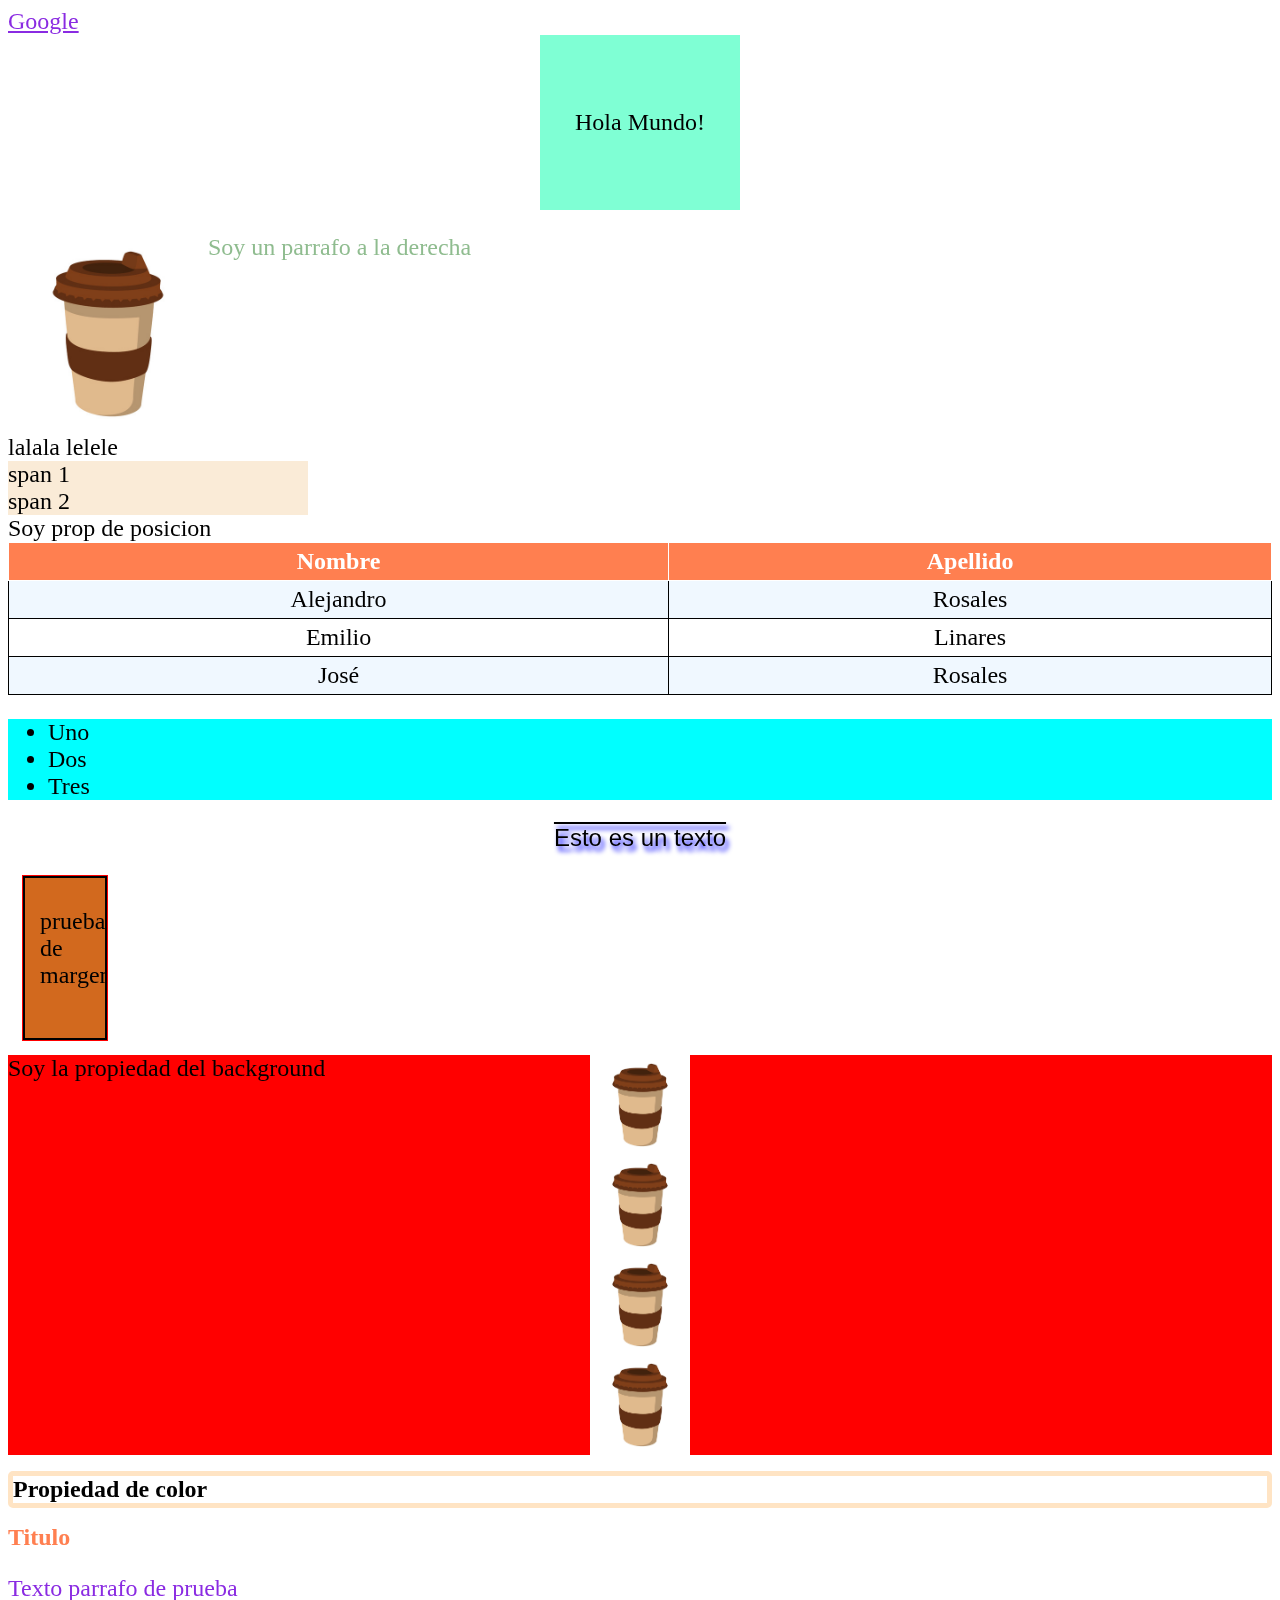
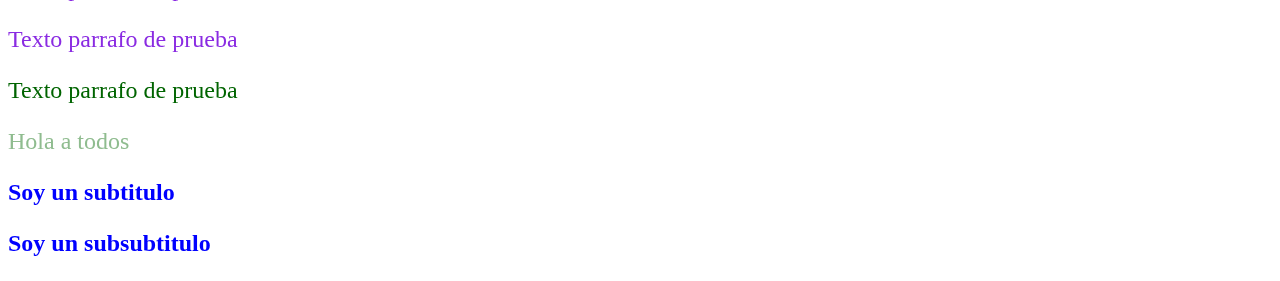
<file: CSS/index.html>
<!DOCTYPE html>
<html>
<head>
    <a href="https://www.google.es">Google</a>
    <title>Document</title>
    <!-- Importar archivo css -->
    <link rel="stylesheet" href="estilo.css" />
</head>
<body>
    <section class="center">
        <p>Hola Mundo!</p>
    </section>

    <div class="container">
        <img src="coffe.png" class="left"/>
        <p>Soy un parrafo a la derecha</p>
    </div>

    <div class="inline">lalala</div>
    <div class="inline">lelele</div>
    <span>span 1</span>
    <span>span 2</span>

    <article id="position">Soy prop de posicion</article>

    <table>
        <tr>
            <th>Nombre</th>
            <th>Apellido</th>
        </tr>
        <tr>
            <td>Alejandro</td>
            <td>Rosales</td>
        </tr>
        <tr>
            <td>Emilio</td>
            <td>Linares</td>
        </tr>
        <tr>
            <td>José</td>
            <td>Rosales</td>
        </tr>
    </table>

    <ul>
        <li>Uno</li>
        <li>Dos</li>
        <li>Tres</li>
    </ul>

    <p class="text">Esto es un texto</p>
    <div class="margen">
        prueba de margen
    </div>
    <article id="fondo">
        Soy la propiedad del background
    </article>
    <h1 class="color">Propiedad de color</h1>
    <h1 id="titulo">Titulo</h1>
    <p class="texto">Texto parrafo de prueba</p>
    <p class="texto especial">Texto parrafo de prueba</p>
    <p class="especial">Texto parrafo de prueba</p>

    <div>
        <p>Hola a todos</p>
        <h2>Soy un subtitulo</h2>
        <h3>Soy un subsubtitulo</h3>
    </div>
</body>
</html>
</file>
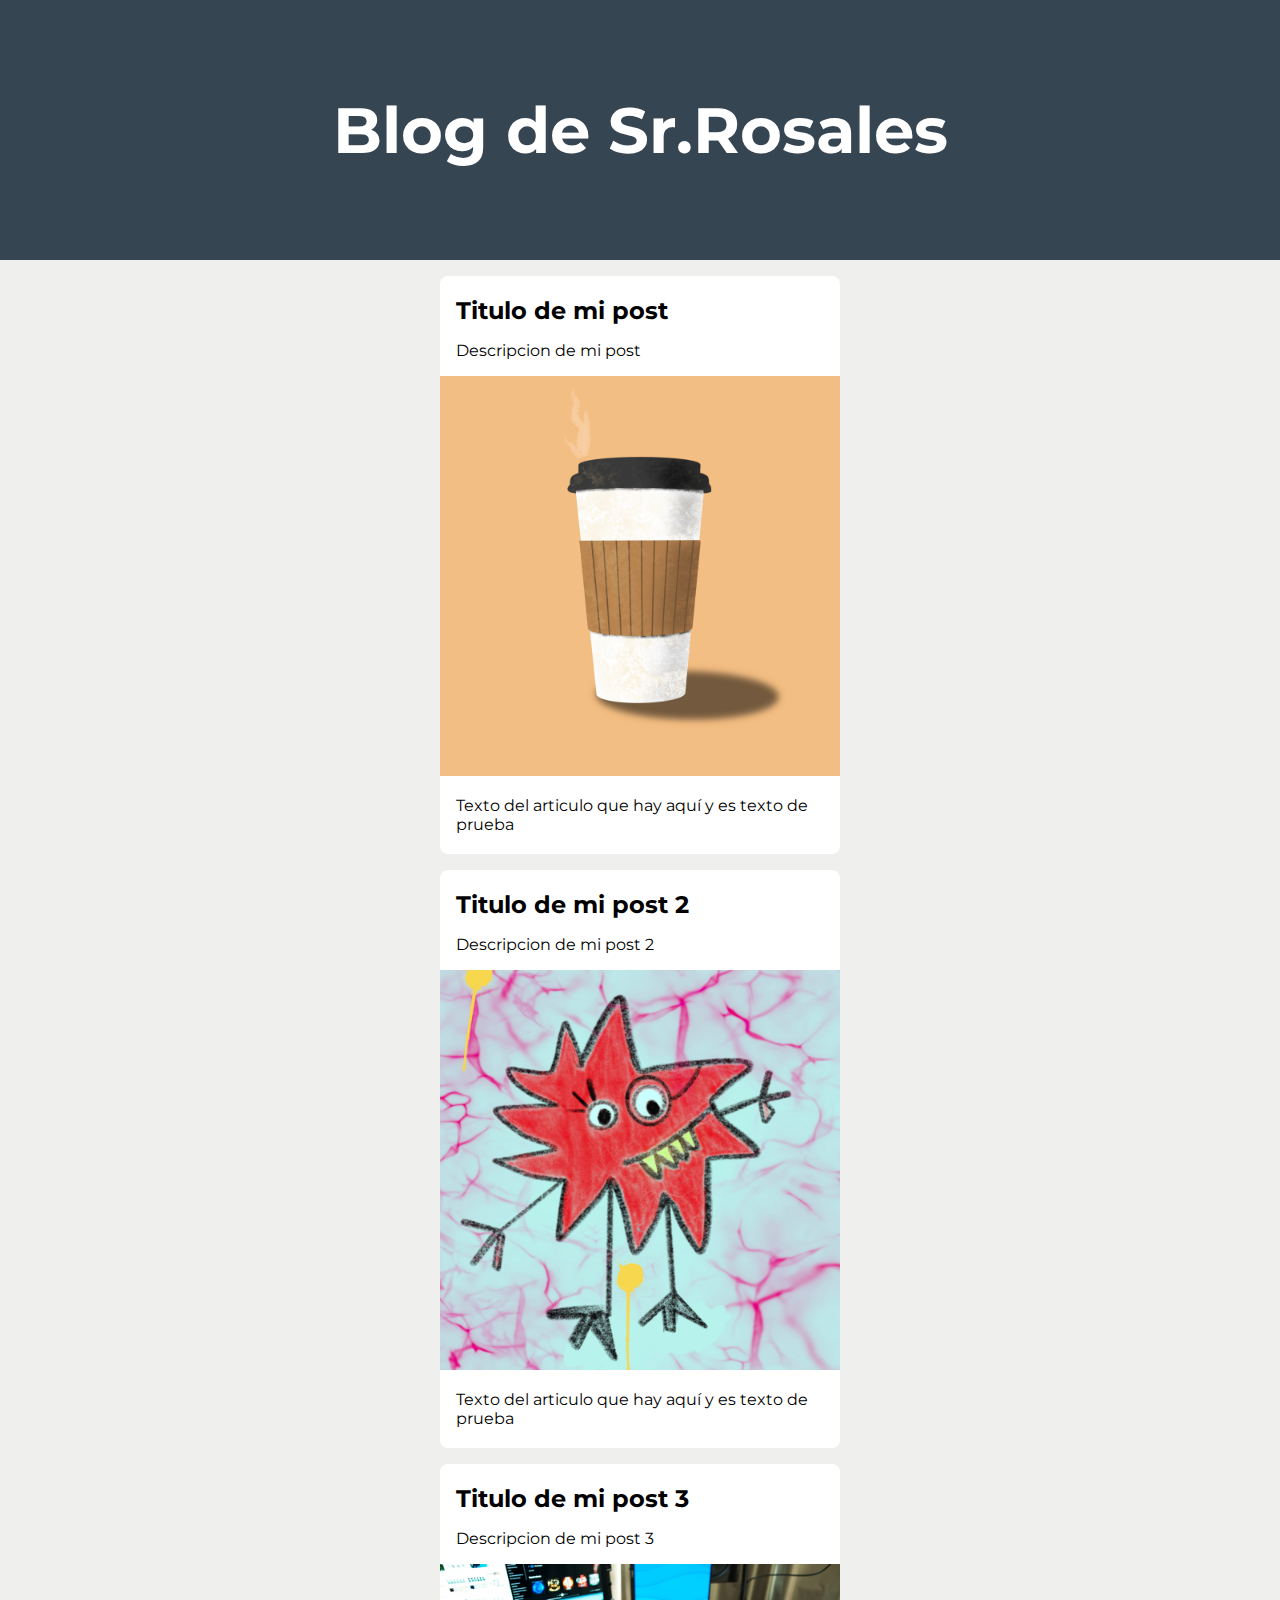
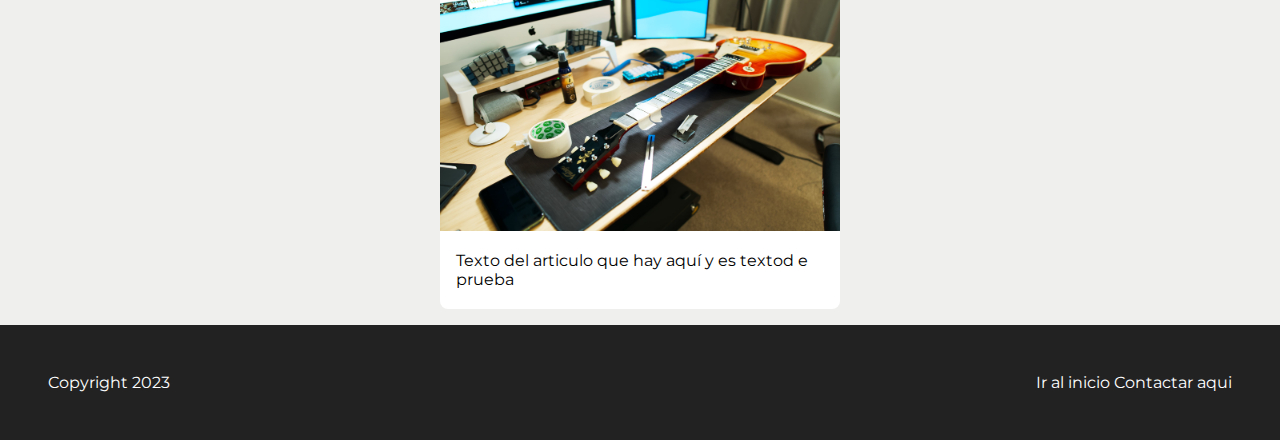
<file: CSS/Blog CSS/index.html>
<!DOCTYPE html>
<html>
<head>
    <title>Mi Primer Blog</title>
    <link rel="preconnect" href="https://fonts.googleapis.com">
    <link rel="preconnect" href="https://fonts.gstatic.com" crossorigin>
    <link href="https://fonts.googleapis.com/css2?family=Montserrat:wght@400;700&display=swap" rel="stylesheet">
    <link rel="stylesheet" href="blog.css"/>
</head>
<body>
    <!-- Etiqueta para agrupar Links, imagen o logo -->
    <header>
        <h1 id="titulo">Blog de Sr.Rosales</h1>
    </header>

    <!-- Etiqueta para definir secciones en mi web -->
    <section class="container">

        <!-- Etiqueta para definir contenido de forma independiente -->
        <article class="post">
            <h2>Titulo de mi post</h2>
            <p>Descripcion de mi post</p>
            <img src="img/coffee.png" width="400"/>
            <p>Texto del articulo que hay aquí y es texto de prueba</p>
        </article>

        <article class="post">
            <h2>Titulo de mi post 2</h2>
            <p>Descripcion de mi post 2</p>
            <img src="img/monster.png" width="400"/>
            <p>Texto del articulo que hay aquí y es texto de prueba</p>
        </article>

        <article class="post">
            <h2>Titulo de mi post 3</h2>
            <p>Descripcion de mi post 3</p>
            <img src="img/guitarra.png" width="400"/>
            <p>Texto del articulo que hay aquí y es textod e prueba</p>
        </article>
    </section>

    <!-- Etiqueta de pie de página -->
    <footer>
        <!-- Froma de redireccionar al inicio a la web -->
        <section>
            <a href="#titulo">Ir al inicio</a>
            <a href="mailto:alexroscan@hotmail.com">Contactar aqui</a>
        </section>
        <p>Copyright 2023</p>
    </footer>
</body>
</html>
</file>
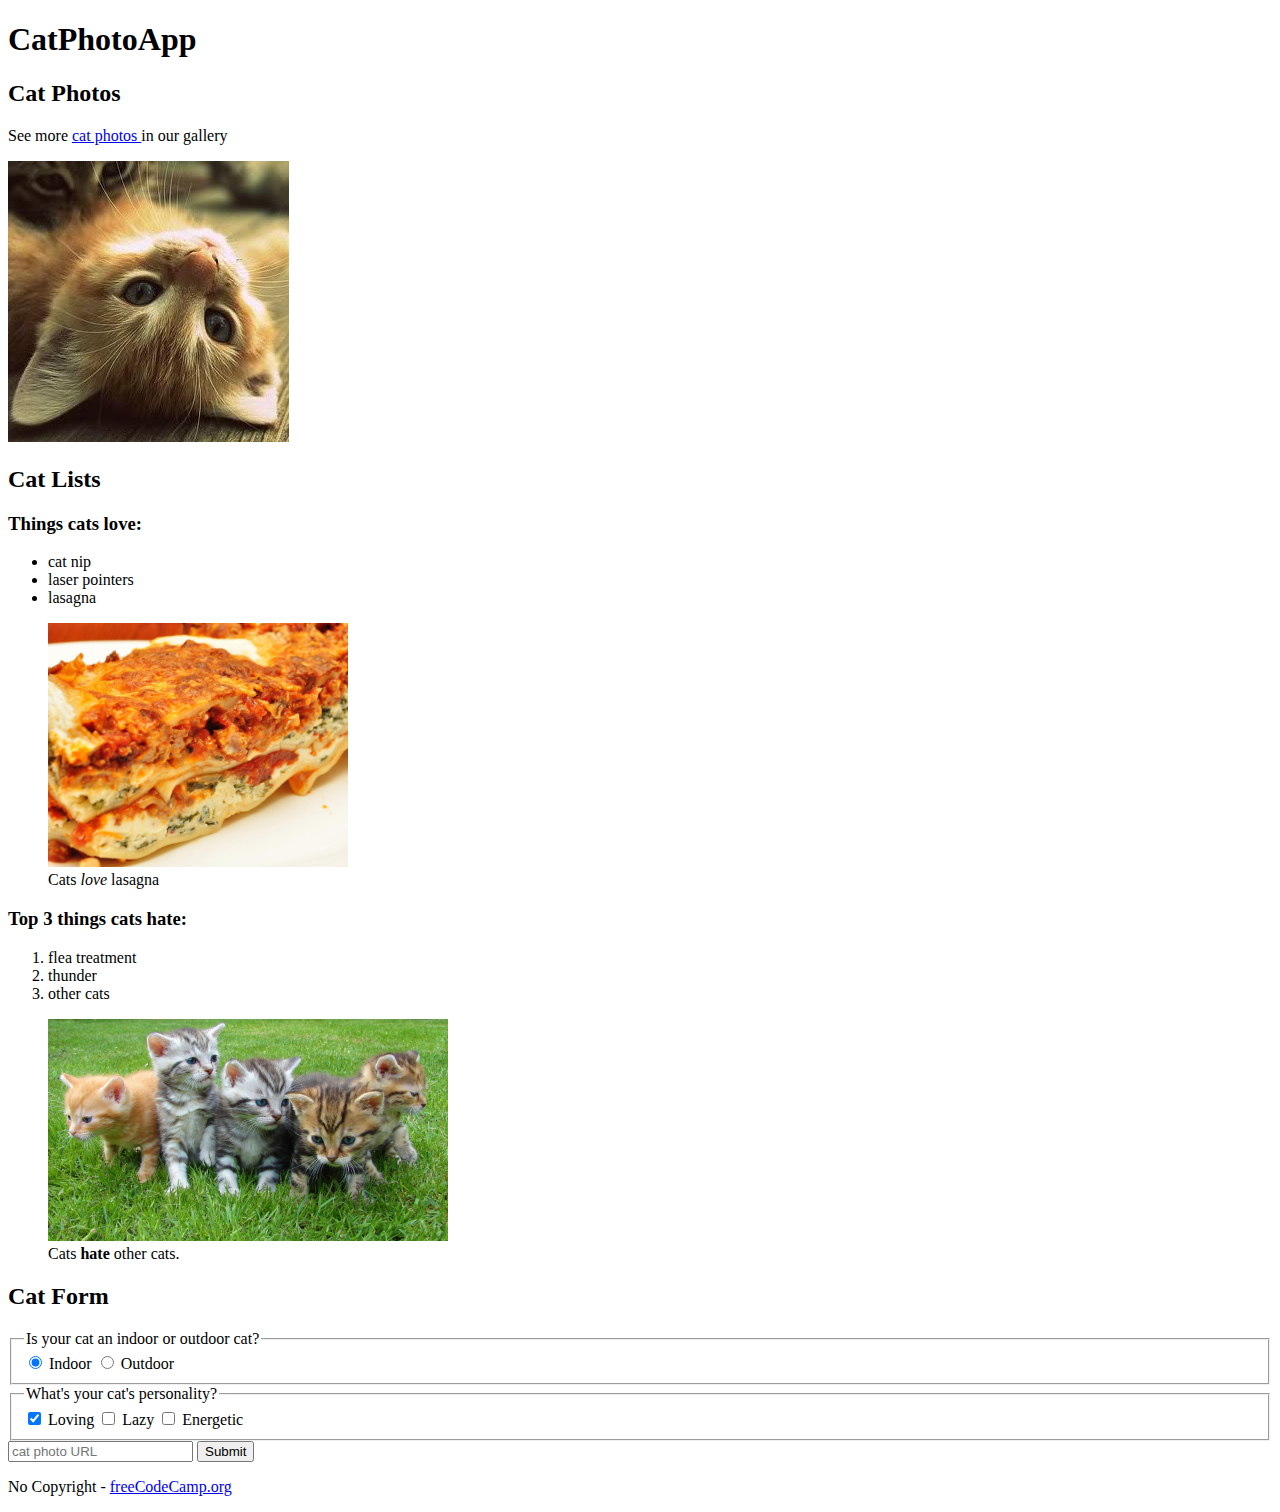
<file: Curso HTML y CSS/1. HTML: Web de Gatos/index.html>
<!DOCTYPE html>
<html lang="en-es">
<head>
    <meta charset="UTF-8">
    <meta name="viewport" content="width=device-width, initial-scale=1.0">
    <title>CatPhotApp</title>
</head>
<body>

    <!-- Paso 59: Agrega un head -->
    <head>
        <!-- Paso 60: Añade un elemento title -->
        <title>
            CatPhotoApp
        </title>
    </head>

    <!-- Paso 5: Encapsular en main la sección principal -->
    <!-- Paso 13: Anida en un sections los elementos h2, p y a-->
    <main>
        <!-- Paso 1: Titulo de la web con etiqueta h1 -->
        <h1>CatPhotoApp</h1>

        <section>
            <!-- Paso 2: Añadir un encabezado h2 debajo de h1 -->
            <h2>Cat Photos</h2>

            <!-- Pase 3: Crear un párrafo -->
            <!-- Paso 4: Añadir un comentario  -->
            <!-- TODO: Add link to cat photos -->
            <!-- Paso 10: Convierte una palabra en un enlace -->
            <!-- Paso 11: Alade un atributo target con el parámetro _blank -->
            <p>See more <a href="https://freecatphotoapp.com" target="_blank">cat photos </a>in our gallery</p>

            <!-- Paso 8: Agregar un elemento enlace despues del párrafo:
                Paso 9: Agregar un texto al enlace:
            <a href="https://freecatphotoapp.com">link to cat pictures</a> -->

            <!-- Paso 6: Añadir un elemento imagen con img -->
            <!-- Paso 7: Añadir un alt al elemento img -->
            <!-- Paso 12: Convierte la imagen en un enlace tambien -->
            <a href="https://freecatphotoapp.com"><img src="img/relaxing-cat.jpg" alt="A cute orange cat lying on its back"></a>
        </section>

        <!-- Paso 14: Crea un nuevo section -->
        <section>
            <!-- Paso 15: Añade un h2 -->
            <h2>Cat Lists</h2>

            <!-- Paso 16: Añade un h3 -->
            <h3>Things cats love:</h3>

            <!-- Paso 17: Añade una lista desordenada con ul -->
            <ul>
                <!-- Paso 18: Añade elemntos con li -->
                <li>cat nip</li>
                <li>laser pointers</li>
                <li>lasagna</li>
            </ul>

            <!-- Paso 19: Añade una imagen con src y alt -->
            <!-- Paso 20: Anidar la imagen en un figure -->
            <figure>
                <img src="img/lasagna.jpg" alt="A slice of lasagna on a plate.">
            
                <!-- Paso 21: Añade una descripción con figcaption -->
                <!-- Paso 22: Enfatizar la palabra love con em -->
                <figcaption>Cats <em>love</em> lasagna</figcaption>
            </figure>

            <!-- Paso 22: Añade otro h3 -->
            <h3>Top 3 things cats hate:</h3>

            <!-- Paso 23: Añade una lista ordenada con ol -->
            <ol>
                <li>flea treatment</li>
                <li>thunder </li>
                <li>other cats</li>
            </ol>

            <!-- Paso 24: Añade un figure -->
            <figure>
                <!-- Paso 25: Añade una imagen con src y alt -->
                <img src="img/cats.jpg" alt="Five cats looking around a field">
            
                <!-- Paso 26: Añade un figcaption -->
                <!-- Paso 27: Remarca en negrita la palabra hate -->
                <figcaption> Cats <strong>hate</strong> other cats.</figcaption>
            </figure>
        </section>

        <!-- Paso 28: Añade otro nuevo section -->
        <section>
            <!-- Paso 29: Añade un h2 -->
            <h2>Cat Form</h2>

            <!-- Paso 30: Añade un formulario con form -->
            <!-- Paso 31: Añade un action para almacenar los datos -->
            <form action="https://freecatphotoapp.com/submit-cat-photo">

                <!-- Paso 38: Crea un radio buttom -->
                <!-- Paso 39: Anida tu radio button -->
                <!-- Paso 40: Añade un id al radio button -->
                <!-- Paso 44: Anida ambos radio button con fieldset -->
                <!-- Paso 55: Haz que el primer radio button y checkbox esten seleccionado por defecto -->
                <fieldset>

                    <!-- Paso 45: Añade una leyenda con la etiqueta legend -->
                    <legend>Is your cat an indoor or outdoor cat?</legend>

                    <label>
                        <input type="radio" id="indoor" name="indoor-outdoor" value="indoor" checked> Indoor
                    </label>
    
                    <!-- Paso 41: Crea otro radio button igual al de arriba pero llamado outdoor -->
                    <!-- Paso 42: Añadir un name a cada radio button del mismo nombre -->
                    <!-- Paso 43: Añade un value a ambos radio buttom -->
                    <label>
                        <input type="radio" id="outdoor" name="indoor-outdoor" value="outdoor"> Outdoor 
                    </label>
                </fieldset>

                <!-- Paso 46: Añade otro elemento fieldset -->
                <fieldset>
                    <!-- Paso 47: Añade una leyenda -->
                    <legend>What's your cat's personality?</legend>

                    <!-- Paso 48: Añade un input de tipo checkbox con opcion loving -->
                    <!-- Paso 49: Añade un id -->
                    <!-- Paso 50: Asocia la palabra Loving con un label al input -->
                    <!-- Paso 51: Añade un name al input de tipo personality -->
                    <!-- Paso 54: Añade a cada checkbox su value correspondiente -->
                    <input type="checkbox" id="loving" name="personality" value="loving" checked> <label for="loving"> Loving</label>

                    <!-- Paso 52: Añade otro checkbox Lazy -->
                    <input type="checkbox" id="lazy" name="personality" value="lazy"> <label for="lazy">Lazy</label>
                
                    <!-- Paso 53: Añade otro checkbox Energetic -->
                    <input type="checkbox" id="energetic" name="personality" value="energetic"> <label for="energetic">Energetic</label>
                
                </fieldset>

                <!-- Paso 31: Añade un input -->
                <!-- Paso 32: Añade un type de tipo texto -->
                <!-- Paso 33: Añade un campo de texto con name -->
                <!-- Paso 34: Añade un texto provisional con placeholder -->
                <!-- Paso 35: Añade un required para obligar que se rellene el campo -->
                <input type="text" name="catphotourl" placeholder="cat photo URL" required>

                <!-- Paso 36: Añade un elemento button -->
                <!-- Paso 37: Añade un type de submit para asegurar que envie el formulario -->
                <button type="submit">Submit</button>
            </form>
        </section>

    </main>

    <!-- Paso 56: Añadir un pie de página -->
    <footer>
        <!-- Paso 57: Añade un texto -->
        <!-- Paso 58: Convierte en enlace una parte del texto -->
        <p>No Copyright - <a href="https://www.freecodecamp.org">freeCodeCamp.org</a></p>
    </footer>

</body>
</html>
</file>
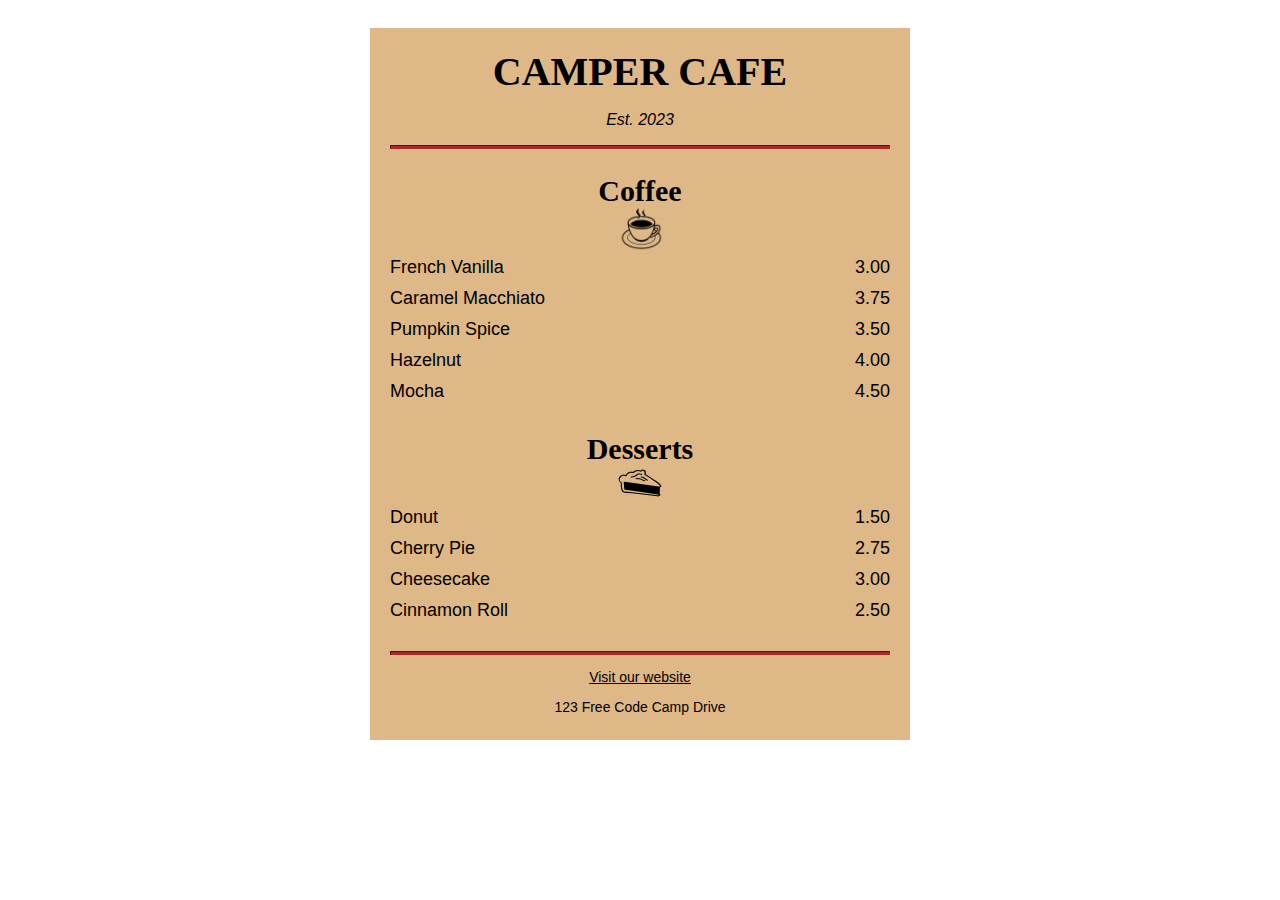
<file: Curso HTML y CSS/2. CSS - Menú Cafetería/MenuCafeteria.html>
<!DOCTYPE html>
<html lang="en-es">
<head>
    <meta charset="UTF-8">
    <meta name="viewport" content="width=device-width, initial-scale=1.0">
    <link rel="stylesheet" href="styles.css">
    <!-- Paso 12: Añadiendo esta linea meta para que se vea similiar en varios dispositivos -->
    <meta name="viewport" content="width=device-width, initial-scale=1.0" />
    <!-- Paso 1: Añadir un titulo a la web -->
    <title>Cafe Menu</title>

    <!-- Paso 7: Crear un elemento Style -->
    <!-- Paso 8: Centra el texto del h1 -->
    <!-- Paso 9: Centra h2 y p con nuevos selectores:
    h1{
            text-align: center;
        }

        h2{
            text-align: center;
        }

        p{
            text-align: center;
        }
    -->
    <!-- Paso 10: Centra todos los textos con 1 solo selector:
        h1, h2, p{
            text-align: center;
        }
    -->
    <!-- Paso 11: Crea un archivo css, vinculalo al html y copia lo hecho anteriormente -->
</head>
<body>

    <!-- Paso 15: Crea un div con id=Menu envolviendo todo el main -->
    <div class="menu">

        <!-- Paso 2: Añadir un main -->
        <main>

            <!-- Paso 3: Añadir un h1 con el texto CAMPER CAFE -->
            <h1>CAMPER CAFE</h1>

            <!-- Paso 4: Añadir fecha de fundación de la cafetería -->
            <p class="established">Est. 2023</p>

            <!-- Paso 52: Añade una linea divisoria con hr -->
            <hr>

            <!-- Paso 5: Crear 1 section -->
            <section>

                <!-- Paso 6: Crear un h2 que diga Coffee -->
                <h2>Coffee</h2>

                <!-- Paso 69: Añade una imagen -->
                <img src="img/coffee.jpg" alt="coffee icon">

                <!-- Paso 22: Añade un article -->
                <!-- Paso 29: Añade una clase item al article -->
                <!-- Paso 32: A los demas articles y p añadele sus clases correspondientes como en el primer article -->
                <article class="item">

                    <!-- Paso 23: Añade dos textos con un tipo de cafe y luego un precio -->
                    <!-- Paso 25: Agrega una clase flavor al primer p -->
                    <!-- Paso 27: Agrega una clase price al segundo p-->
                    <p class="flavor">French Vanilla</p><p class="price">3.00</p>

                </article>

                <!-- Paso 24: Añade mas articles con mas cafes y precios -->
                <article class="item">

                    <p class="flavor">Caramel Macchiato</p><p class="price">3.75</p>

                </article>

                <article class="item">

                    <p class="flavor">Pumpkin Spice</p><p class="price">3.50</p>

                </article>

                <article class="item">

                    <p class="flavor">Hazelnut</p><p class="price">4.00</p>

                </article>

                <article class="item">

                    <p class="flavor">Mocha</p><p class="price">4.50</p>

                </article>

            </section>

            <!-- Paso 34: Añade otro section para los postres-->
            <section>

                <!-- Paso 35: Añade un h2 que diga Desserts -->
                <h2>Desserts</h2>

                <!-- Paso 71: Añade una imagen para los postres -->
                <img src="img/pie.jpg" alt="pie icon">

                <!-- Paso 36: Añade un article de clase item -->
                <article class="item">

                    <!-- Paso 37: Añade un postre y su precio con las clases dessert y price -->
                    <p class="dessert">Donut</p><p class="price">1.50</p>

                </article>

                <!-- Paso 39: Añade mas postres con sus clases correspondientes -->
                <article class="item">

                    <p class="dessert">Cherry Pie</p><p class="price">2.75</p>
                
                </article>

                <article class="item">

                    <p class="dessert">Cheesecake</p><p class="price">3.00</p>

                </article>

                <article class="item">

                    <p class="dessert">Cinnamon Roll</p><p class="price">2.50</p>

                </article>

            </section>

        </main>

        <!-- Paso 56: Añade un separador -->
        <hr class="bottom-line">

        <!-- Paso 49: Añade un pie de página -->
        <footer>

            <!-- Paso 50: Añade un anchor con un texto -->
            <p><a href="https://www.freecodecamp.org">Visit our website</a></p>

            <!-- Paso 51: Añade otro p -->
            <p class="address">123 Free Code Camp Drive</p>

        </footer>
    </div>

</body>
</html>
</file>
<file: CSS/estilo.css>
/*Selector de id titulo*/
#titulo{
    color: coral;
}

/*Selector de la clase especial*/
p.especial{
    color: darkgreen;
}

/*Selector de la clase texto*/
p.texto{
    color: blueviolet;
}

/*Selector del objeto div etiqueta p*/
div p {
    color: darkseagreen;
}

/*Selector del objeto div etiquetas h2 y h3*/
div h2, div h3{
    color: blue;
}

/*Selector universal*/
* {
    font-size: 24px;
   /*  color: black; */
}

/*Selector añadir borde*/
.color{
    /* border: 5px black solid; */
    border-style: solid;
    border-color: bisque;
    border-radius: 5px;
    border-width: 5px;
}

/*Selector añadir background*/
#fondo{
    background-color: beige;
    height: 400px;
    /*opacity: 0.3; */
    background: #f00 url('coffe.png') repeat-y center bottom / 100px 100px;

}

/*Selector añadir margen*/
.margen{
    background-color: chocolate;
    margin: 15px;
    padding: 30px 15px;
    border: solid 2px black;
    height: 100px;
    width: 50px;
    overflow: scroll;
    outline: 1px solid red;
}

.text{
    font-family: Arial, Helvetica, sans-serif;
    text-align: center;
    text-decoration: overline;
    text-shadow: 3px 5px 5px blue;
}

/*Selector de enlace no visitado*/
a:link{
    color: blueviolet;
}

/*Selector de enlace visitado*/
a:visited{
    color: grey;
}

/*Selector de enlace cuando posiciono el raton encima*/
a:hover{
    color: yellow;
}

/*Selector de enlace cuando pincho el raton encima*/
a:active{
    color: red;
}

/*Selector de lista*/
ul{
    background-color: cyan;
    /* list-style-type: none;
    padding-left: 0%; */
}

/*Selector de tabla*/
table{
    width: 100%;
    border-collapse: collapse;
}

/*Selector de filas y columnas de tabla*/
th, td{
    border: solid 1px;
    padding: 5px;
    text-align: center;
}

/*Editar titulos*/
th{
    background-color: coral;
    color: white;
    text-align: center;
}

/*Ponerle background a las filas pares*/
tr:nth-child(even){
    background-color: aliceblue;
}

/*Poner color coral de Background cuando seleccione una fila*/
tr:hover{
    background-color: coral;
    cursor: pointer;
}

span{
    display: block;
    max-width: 300px;
    background-color: antiquewhite;
}

.inline{
    display: inline;
}

/*Ajustar posicion*/
#position{
    position: sticky;
    left: 20px;
    top: 25px;
}

.left{
    float: left;
    width: 200px;
    height: 200px;
}

.right{
    float: right;
}

.container{
    height: 200px;
}

/*Centrar objeto*/
.center{
    padding: 50px 0;
    text-align: center;
    width: 200px;
    margin: 0 auto;
    background-color: aquamarine;
}
</file>
<file: CSS/Blog CSS/blog.css>
html{
    font-family: 'Montserrat', sans-serif;
}

body{
    margin: 0;
    background-color: #efefee;
}

header{
    background-color: #364552;
    color: white;
    padding: 3rem 2rem;
}

#titulo{
    font-size: 4rem;
    text-align: center;
}

.container{
    width: 400px;
    margin: 0 auto;
}

.post{
    transition: box-shadow 0.3s ease;
    background-color: #fff;
    margin: 1rem 0;
    border-radius: 0.5rem;
    padding: 0.25rem 0;
    cursor: pointer;
}

.post:hover{
    box-shadow: 0 0.1rem 0.4rem grey;
}

.post h2, .post p{
    margin: 1rem;
}

footer{
    background-color: #222;
    padding: 3rem;
    color: white;
}
 
footer section{
    float: right;
}

footer p{
    margin: 0;
}

footer a{
    transition: color 0.3s ease;
    color: white;
    text-decoration: none;
}

footer a:hover{
    color: cornflowerblue;
}
</file>
<file: Curso HTML y CSS/2. CSS - Menú Cafetería/styles.css>
h1, h2, p{
    text-align: center;
}

/*
Paso 13: Añade un color de fondo a la web marron para el body 
Paso 14: Cambialo al color burlywood
Paso 21: Añade una imagen como fondo 
Paso 44: Cambia el valor de la fuente
Paso 57: Añade un paddin de 20px
*/

body{
    background-image: url(https://img.freepik.com/free-photo/background-roasted-fresh-brown-coffee-beans-perfect-cool-wallpaper_181624-9592.jpg);
    font-family: sans-serif;
    padding: 20px;
}

/*
Paso 45: Cambias las fuentes de los h1 y h2
Paso 46: Añade una fuente de respaldo de tipo serif 
*/

h1, h2{
    font-family: Impact, serif;
}

/*
Paso 47: Añadele una clase a el texto East. 2023 y cambia el estilo a italic
*/

.established {
    font-style: italic;
}

/*
Paso 48: Cambia el tamaño de la fuenta de h1 a 40px y de h2 a 30px
Paso 66: Cambia el margin top a 0px
Paso 67: Cambia el margin bottom a 15px
*/

h1{
    font-size: 40px;
    margin-top: 0;
    margin-bottom: 15px;
}

h2{
    font-size: 30px;
}

/*
Paso 16: Al id menu dale un tamaño de 300px
Paso 17: Comenta el color del body y añade uno para menu
Paso 18: Cambia el width a 80%
Paso 19: Centra el menu con margin-left y right
Paso 20: Cambia menu de id a una clase 
Paso 40: Añade padding left y right con 20px
Paso 41: Añade un padding top y botton de 20px
Paso 42: Haciendo padding: 20px haces los 4 padding en 1
Paso 43: Añade un max-with al menu
*/

.menu {
    width: 80%;
    background-color: burlywood;
    margin-left: auto;
    margin-right: auto;
    padding: 20px;
    max-width: 500px;
}

/*
Paso 26: Alinea el texto p de clase flavor a la derecha
Paso 31: Añade un width de 49% a flavor y price
Paso 33: Cambia el width de flavor a 75 y el de price a 25
Paso 38: Añade la clase dessert al elemento flavor
*/

.flavor, .dessert{
    text-align: left;
    width: 75%;
}

/*
Paso 28: Alinea a la izquierda el texto de la clase price
*/

.price{
    text-align: right;
    width: 25%;
}

/*
Paso 30: Añade una propiedad display de inline-block a la clase item elemento p
Paso 58: Añade un padding top y bottom de 5px a los textos p
Paso 59: Cambia el tamaño del texto a 18px
*/

.item p{
    display: inline-block;
    margin-top: 5px;
    margin-bottom: 5px;
    font-size: 18px;
}

/*
Paso 53: Al hr cambiale la altura a 2px
Paso 54: Añadele un color de fondo brown
Paso 55: Haz que el color del borde sea igual al color de fondo
*/

hr{
    height: 2px;
    background-color: brown;
    border-color: brown;
}

/*
Paso 60: En el segundo hr creale una clase y cambia su margin-top
*/

.bottom-line{
    margin-top: 25px;
}

/*
Paso 61: Al footer cambia el tamaño del texto a 14px
*/

footer{
    font-size: 14px;
}

/*
Paso 62: Cambia el color del enlace del footer a negro
*/

a{
    color: black;
}

/*
Paso 63: Agrega al enlace que cambie a color black cuando este ya se ha visitado
*/

a:visited{
    color: black;
}

/*
Paso 64: Agrega al enlace que cuando se pase por encima del enlace cambie a color brown
*/

a:hover{
    color: brown;
}

/*
Paso 65: Agrega al enlace que cuando se presione el enlace cambie a color brown
*/

a:active{
    color: brown;
}

/*
Paso 68: Crea una clase addrres para la calle del bar y dale un margin bottom de 5px
*/

.address{
    margin-bottom: 5px;
}

/*
Paso 70: Centra la imagen
Paso 72: Añade un margin top de -25px
*/

img{
    display: block;
    margin-left: auto;
    margin-right: auto;
    margin-top: -25px;
}
</file>
